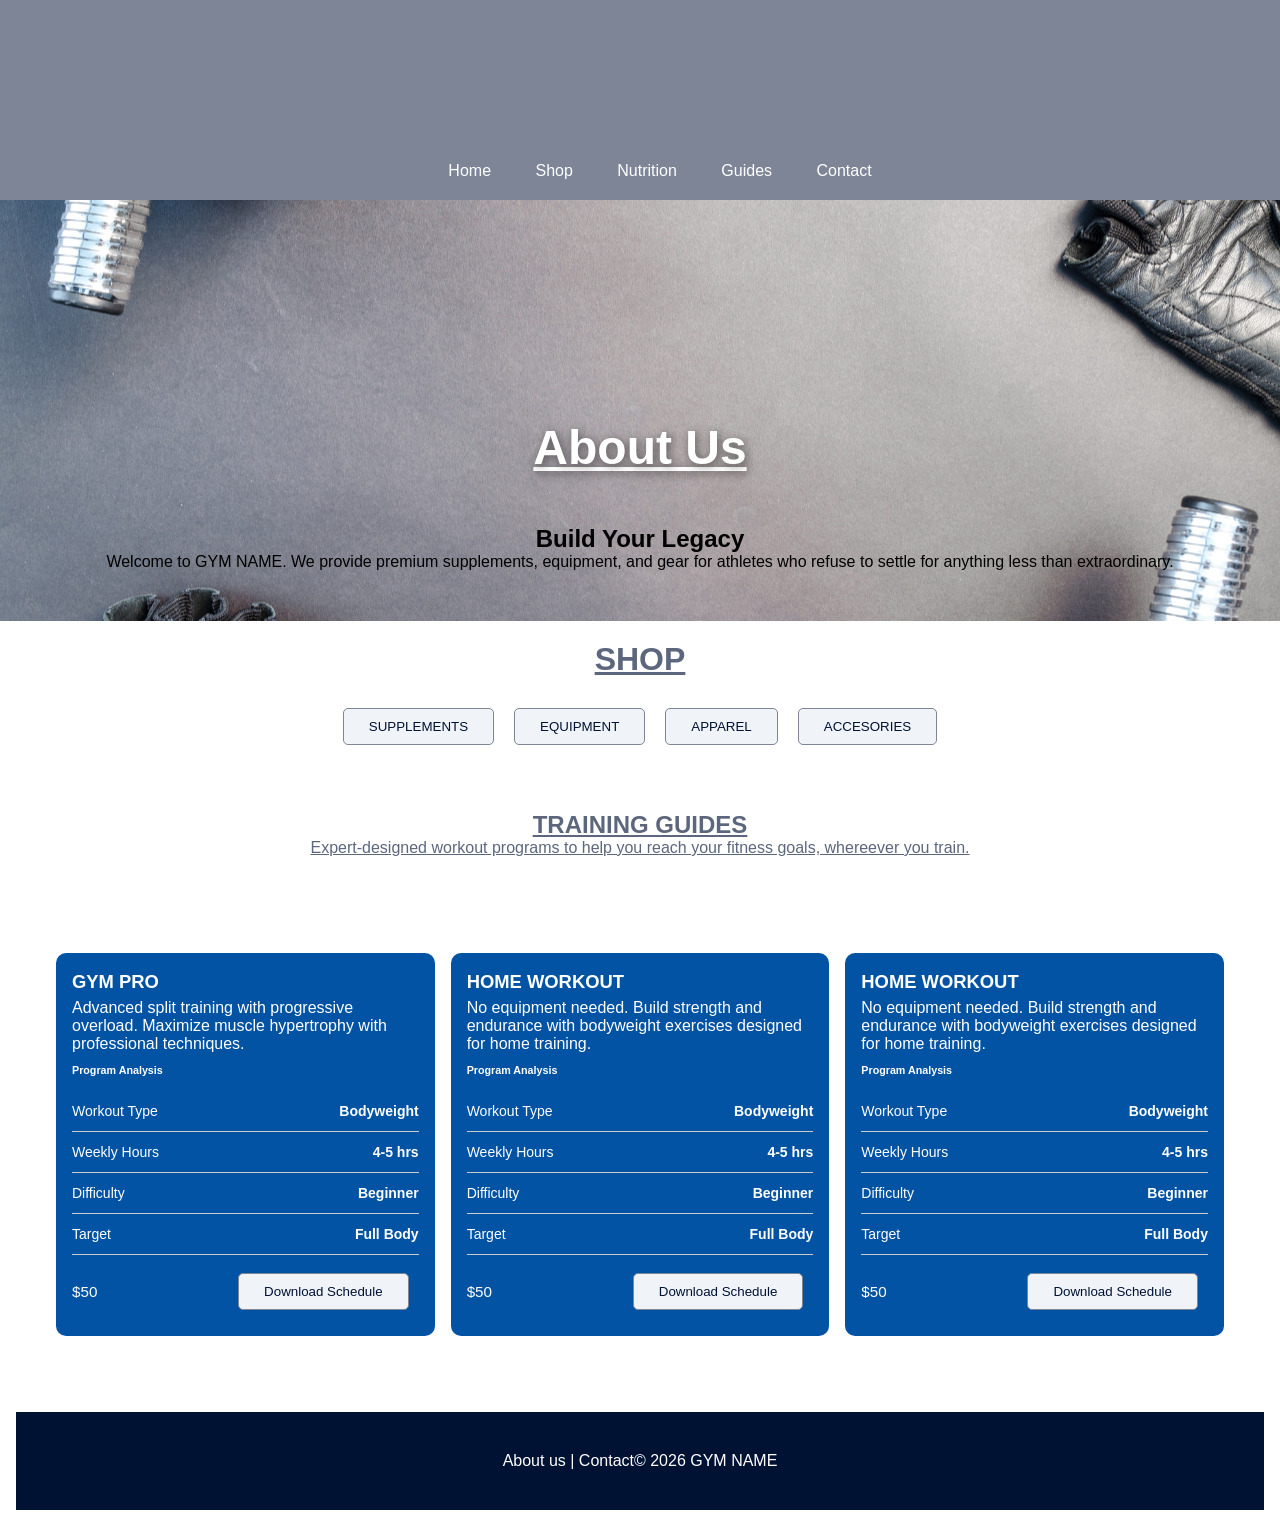
<file: index.html>
<!DOCTYPE html>
<html lang="en">
<head>
    <meta charset="UTF-8">
    <meta name="viewport" content="width=device-width, initial-scale=1.0">
    <title>GYM</title>
    <link rel="stylesheet" href="style.css">
    <link rel="stylesheet" href="supplements.css">
</head>
<body>
    <header class="main-header">
      <!-- <div class="logo">TEST</div> -->
      <nav class="nav-links">
        <a href="#">Home</a>
        <a href="#">Shop</a>
        <a href="Nutrition/nutrition.html">Nutrition</a>
        <a href="#">Guides</a>
        <a href="#">Contact</a>
         <!-- <span class="cart">
        🛒
      </span> -->
      </nav>
    </header>

<div class="about-content-wrapper">
        <h1 class="about-title">About Us</h1>
        
       
            <h2>Build Your Legacy</h2>
            <p>
                Welcome to GYM NAME. We provide premium supplements, equipment, 
                and gear for athletes who refuse to settle for anything less than extraordinary.
            </p>
        
    </div>

   <h1>SHOP</h1>
    <div class="categories">
    <button onclick=" GoToSupplements()">SUPPLEMENTS</button>
    <button onclick="GoToEquipments()">EQUIPMENT</button>
    <button onclick="GoToAppareal()">APPAREL</button>
    <button onclick="GoToAccessories()">ACCESORIES</button>
    </div>
    <main class="page">
      <div class="guides-txt">
        <h2>TRAINING GUIDES</h2>
        <P>Expert-designed workout programs to help you reach your fitness goals, whereever you train.</P>
      </div>
     <section class="masonry" aria-label="Masonry gallery">
          <article class="card">
            <figure class="card-figure">
            </figure>
            <div class="pad">
              <i class="fa-solid fa-dumbbell"></i>
              <h3 class="title">GYM PRO</h3>
              <p class="lede">
                Advanced split training with progressive overload. Maximize muscle hypertrophy with professional techniques.
              </p>
              <h6>Program Analysis</h6>
              <div class="program-plans">
                <div class="rows">
                  <span>Workout Type</span>
                  <span>Bodyweight</span>
                </div>

                <div class="rows">
                  <span>Weekly Hours</span>
                  <span>4-5 hrs</span>
                </div>

                <div class="rows">
                  <span>Difficulty</span>
                  <span>Beginner</span>
                </div>

                <div class="rows">
                  <span>Target</span>
                  <span>Full Body</span>
                </div>
              </div>
              <div class="meta"><span>$50</span><button class="download-button">Download Schedule</button></div>
            </div>
          </article>

          <article class="card">
            <figure class="card-figure">
            </figure>
            <div class="pad">
              <i class="fa-solid fa-house"></i>
              <h3 class="title">HOME WORKOUT</h3>
              <p class="lede">
                No equipment needed. Build strength and endurance with bodyweight exercises designed for home training.
              </p>
              <h6>Program Analysis</h6>
              <div class="program-plans">
                <div class="rows">
                  <span>Workout Type</span>
                  <span>Bodyweight</span>
                </div>

                <div class="rows">
                  <span>Weekly Hours</span>
                  <span>4-5 hrs</span>
                </div>

                <div class="rows">
                  <span>Difficulty</span>
                  <span>Beginner</span>
                </div>

                <div class="rows">
                  <span>Target</span>
                  <span>Full Body</span>
                </div>
              </div>
              <div class="meta"><span>$50</span><button class="download-button">Download Schedule</button></div>
            </div>
          </article>

          <article class="card">
            <figure class="card-figure">
            </figure>
            <div class="pad">
           <i class="fa-solid fa-person"></i>
              <h3 class="title">HOME WORKOUT</h3>
              <p class="lede">
                No equipment needed. Build strength and endurance with bodyweight exercises designed for home training.
              </p>
              <h6>Program Analysis</h6>
              <div class="program-plans">
                <div class="rows">
                  <span>Workout Type</span>
                  <span>Bodyweight</span>
                </div>

                <div class="rows">
                  <span>Weekly Hours</span>
                  <span>4-5 hrs</span>
                </div>

                <div class="rows">
                  <span>Difficulty</span>
                  <span>Beginner</span>
                </div>

                <div class="rows">
                  <span>Target</span>
                  <span>Full Body</span>
                </div>
              </div>
              <div class="meta"><span>$50</span><button class="download-button">Download Schedule</button></div>
            </div>
          </article>

          
          </section>

          <footer>
            <div class="main-footer">
            <p>About us | Contact</p>
            <p>&copy; 2026 GYM NAME</p>
        </div>
      </footer>
          </main>
          <script src="main.js"></script>
</body>
</html>
</file>
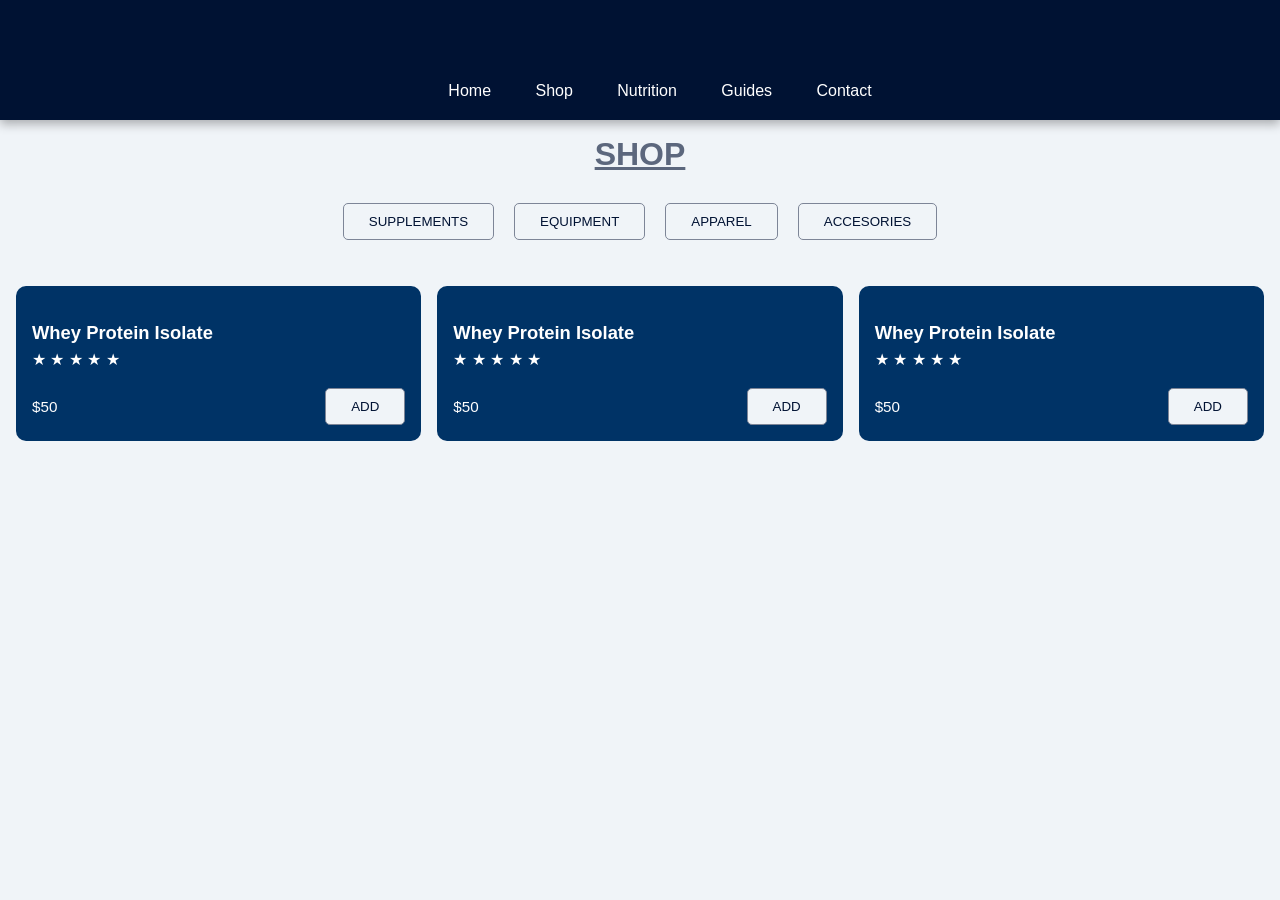
<file: Sign/index.html>
<!DOCTYPE html>
<html lang="en">
<head>
    <meta charset="UTF-8">
    <meta name="viewport" content="width=device-width, initial-scale=1.0">
    <title>GYM</title>
    <link rel="stylesheet" href="css/style.css">
</head>
<body>
    <header class="main-header">
      <!-- <div class="logo">TEST</div> -->
      <nav class="nav-links">
        <a href="#">Home</a>
        <a href="#">Shop</a>
        <a href="#">Nutrition</a>
        <a href="#">Guides</a>
        <a href="#">Contact</a>
      </nav>
    </header>
    <h1>SHOP</h1>
    <div class="categories">
    <button>SUPPLEMENTS</button>
    <button>EQUIPMENT</button>
    <button>APPAREL</button>
    <button>ACCESORIES</button>
    </div>
    <main class="page">
    <section class="masonry" aria-label="Masonry gallery">
          <!-- Repeatable card pattern:
           .card
             figure.card-figure
               img.thumb
               small.ribbon (optional)
             .pad (text)
      -->

          <!-- A1 -->
          <article class="card">
            <figure class="card-figure">
              <img>
            </figure>
            <div class="pad">
              <h3 class="title">Whey Protein Isolate</h3>
              <p class="lede">
                ★ ★ ★ ★ ★
              </p>
              <div class="meta"><span>$50</span><button class="add-button">ADD</button></div>
            </div>
          </article>

          <article class="card">
            <figure class="card-figure">
              <img>
            </figure>
            <div class="pad">
              <h3 class="title">Whey Protein Isolate</h3>
              <p class="lede">
                ★ ★ ★ ★ ★
              </p>
              <div class="meta"><span>$50</span><button class="add-button">ADD</button></div>
            </div>
          </article>

          <article class="card">
            <figure class="card-figure">
              <img>
            </figure>
            <div class="pad">
              <h3 class="title">Whey Protein Isolate</h3>
              <p class="lede">
                ★ ★ ★ ★ ★
              </p>
              <div class="meta"><span>$50</span><button class="add-button">ADD</button></div>
            </div>
          </article>
          </section>
          </main>
</body>
</html>
</file>
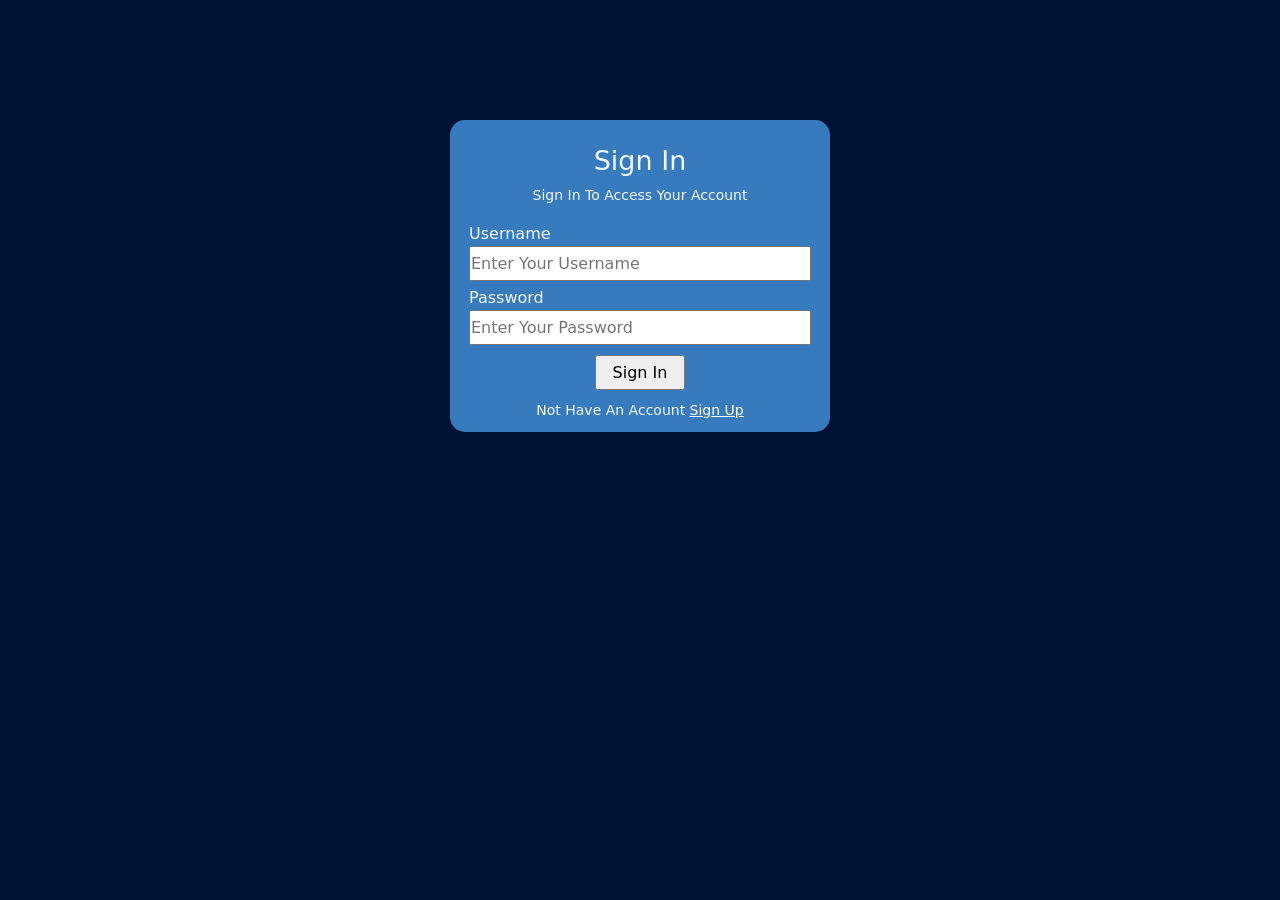
<file: Sign/login.html>
<!DOCTYPE html>
<html lang="en">
<head>
    <meta charset="UTF-8">
    <meta name="viewport" content="width=device-width, initial-scale=1.0">
    <title>Login Page</title>
    <link rel="stylesheet" href="css/css/bootstrap.min.css">
    <link rel="stylesheet" href="css/Login.css">
    <link rel="stylesheet" href="css/all.css">
</head>
<body>
    
  <div class="container-fluid">
       <div class="parent">
           <h2>Sign In</h2>
           <p>Sign In To Access Your Account</p>
           <div class="signup">
                <form>
                    <label>Username</label>
                    <input type="text" placeholder="Enter Your Username" id="username">
                    <label>Password</label>
                    <input type="password" placeholder="Enter Your Password" id="password">
                    <input type="submit" value="Sign In" id="sign-in">
                    <p> Not Have An Account <a class="sign" href="register.html">Sign Up</a></p>
                </form>
           </div>
       </div>
  </div>

    <script src="javaScript/js/bootstrap.min.js"></script>
    <script src="javaScript/login.js"></script>
</body>
</html>
</file>
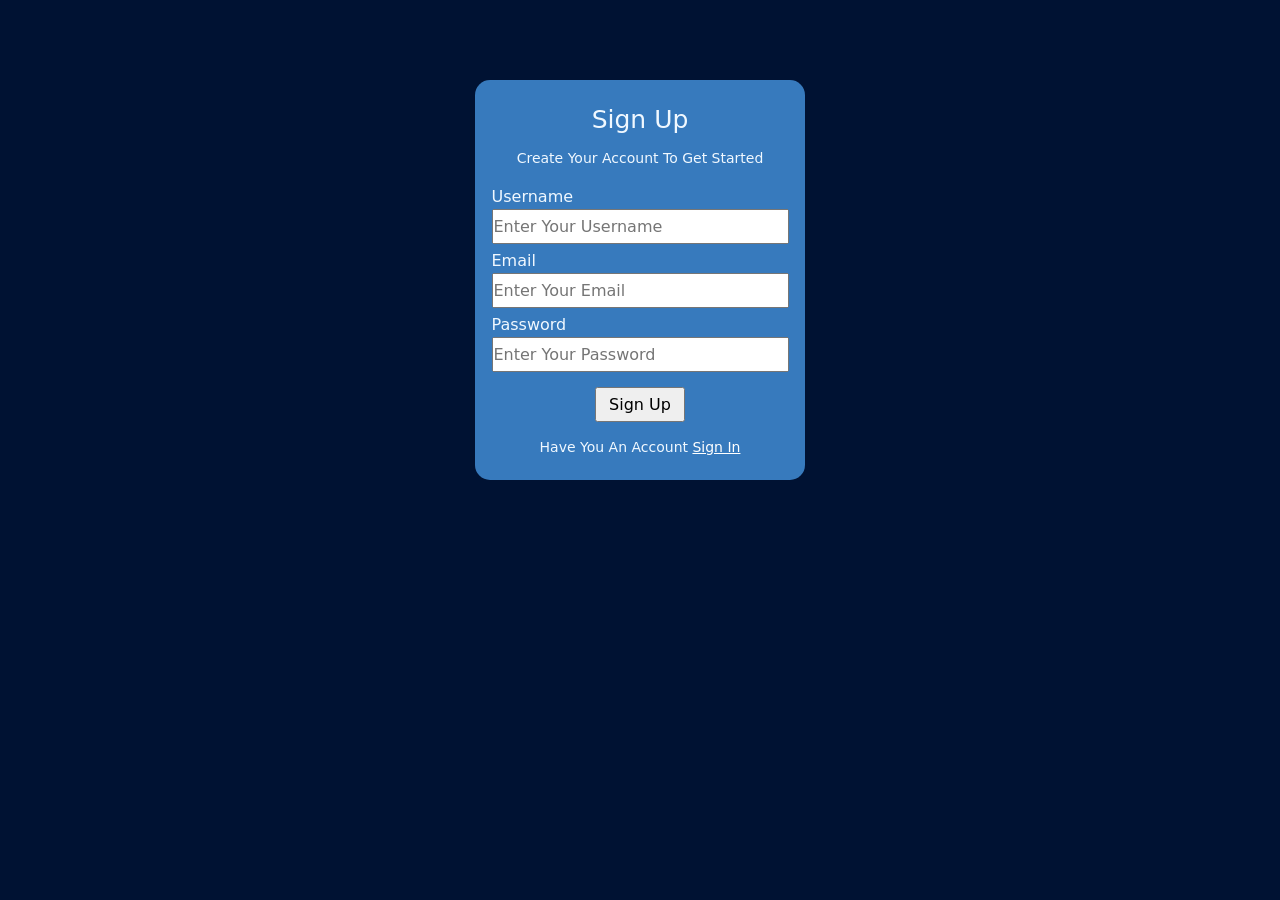
<file: Sign/register.html>
<!DOCTYPE html>
<html lang="en">
<head>
    <meta charset="UTF-8">
    <meta name="viewport" content="width=device-width, initial-scale=1.0">
    <title>Register Page</title>
    <link rel="stylesheet" href="css/css/bootstrap.min.css">
    <link rel="stylesheet" href="css/Register.css">
    <link rel="stylesheet" href="css/all.css">
</head>
<body>
    
  <div class="container-fluid">
       <div class="parent">
           <h2>Sign Up</h2>
           <p>Create Your Account To Get Started</p>
           <div class="signup">
                <form>
                    <label>Username</label>
                    <input type="text" placeholder="Enter Your Username" id="username">
                    <label>Email</label>
                    <input type="email" placeholder="Enter Your Email" id="email">
                    <label>Password</label>
                    <input type="password" placeholder="Enter Your Password" id="password">
                    <input type="submit" value="Sign Up" id="sign-up">
                   <p>Have You An Account <a class="sign" href="login.html">Sign In</a></p> 
                </form>
           </div>
       </div>
  </div>

    <script src="javaScript/js/bootstrap.min.js"></script>
    <script src="javaScript/register.js"></script>
</body>
</html>
</file>
<file: style.css>
*{
  margin: 0;
  padding: 0;
  box-sizing: border-box;
}
:root{
    --txt-color: #5C677D;
}
body{
    background: #FFFFFF;
    font-family: Arial, Helvetica, sans-serif;
    overflow: scroll;
    margin: 0;
}
.main-header
{
  display: flex;
  background-color: #7D8597;
  height: 200px;
  justify-content: center;
  align-items: flex-end;
  padding: 0 50px 20px 50px;
  box-shadow: 0 4px 10px rgba(0, 0, 0, 0.3);
  
}
.hero{
  height: 100vh;
  background-image: url(https://template.canva.com/EAE7rpHi2uc/1/0/1600w-sgLnnLb1ecc.jpg);
  background-size: cover;
  background-position: center;
  display: flex;
  justify-content: center;
  align-items: center;
  color: white;
  font-size: 50px;
}
.guides-txt{
  text-align: center;
  text-decoration: underline;
  padding: 20px;
  color: var(--txt-color);
}
footer {
    position: relative;
    left: 0;
    bottom: 0;
    width: 100%;
}
.main-footer{
  display: flex;
  background:#001233;
  color: white;
  justify-content: center;
  align-items: flex-end;
  padding: 40px 0;
}
.nav-links a{
  color: #FFFFFF;
  text-decoration: none;
  margin-left: 40px;
  font-weight: 500;
  transition: all 0.3s ease;
  padding-bottom: 5px;
}
.nav-links a:hover{
  color: #0466C8;
  text-shadow: 0 0 8px rgba(4, 102, 200, 0.6);
  border-bottom: 2px solid #0466C8;
}
h1{ 
  text-align: center;
  text-decoration: underline;
  margin: 20px;
  color: #5C677D;
}
.categories{
  display: flex;
  justify-content: center;
  align-items: center;
  gap: 20px;
  margin: 30px 0;
  flex-wrap: wrap;
}
.categories button{
    background-color: #F0F4F8;
    color: #001233;
    border: 1px solid #7D8597;
    padding: 10px 25px;
    border-radius: 5px;
    cursor: pointer;
    transition: all 0.3s ease;
}
.categories button:hover{
  background-color: #0466C8;
  color: white;
  box-shadow: 0 4px 12px rgba(4, 102, 200, 0.3);
  transform: translateY(-2px);
}

.download-button{
  background-color: #F0F4F8;
    color: #001233;
    border: 1px solid #7D8597;
    padding: 10px 25px;
    border-radius: 5px;
    cursor: pointer;
    transition: all 0.3s ease;
    margin: 10px;
}
.download-button:hover{
background-color: #0466C8;
  color: white;
  box-shadow: 0 4px 12px rgba(4, 102, 200, 0.3);
  transform: translateY(-2px);
}
.program-plans{
  margin-top: 15px;
}
.rows{
  display: flex;
  justify-content: space-between;
  padding: 12px 0;
  border-bottom: 1px solid #ccc;
  font-size: 14px;
}
.rows span:last-child{
  font-weight: bold;
}
.page {
  max-width: var(--maxw);
  margin: 0 auto;
  padding: 1rem;
  display: grid;
  grid-template-columns: var(--sidew) 1fr;
  gap: 1rem;
}
.masonry {
  /* Columns produce the "waterfall" effect */
  column-count: 3;
  column-gap: var(--gap);
  background: white;
  padding: 60px 40px;
}
.card {
  break-inside: avoid; /* key line for masonry cards */
  background: #0353A4;
  border: 1px solid var(--border);
  border-radius: 10px;
  box-shadow: var(--shadow);
  margin: 10px 0 var(--gap);
  overflow: hidden;
  transform: translateZ(0); /* improves rendering on some GPUs */
  transition: transform 0.25s ease, box-shadow 0.25s ease;
  color: #FFFFFF;
}
.card:hover {
  transform: translateY(-6px);
  box-shadow: 0 14px 28px rgba(0, 0, 0, 0.14);
}

/* Image styling: consistent crop + grayscale effect on idle */
.thumb {
  width: 100%;
  /* Use a gentle default height hint; allow natural height too */
  aspect-ratio: 16/10;
  object-fit: cover;
  filter: grayscale(0.35) contrast(1.05);
  transition: filter 0.35s ease, transform 0.45s ease;
}
.card:hover .thumb {
  filter: grayscale(0);
  transform: scale(1.04);
}
.pad {
  padding: 0.9rem 1rem 1rem;
}
.title {
  font-size: 1.15rem;
  color: var(--accent);
  margin: 0.15rem 0 0.4rem;
  line-height: 1.25;
}
.lede {
  margin: 0 0 0.65rem;
  color: var(--ink);
}
.meta {
  color: var(--muted);
  font-size: 0.95rem;
  border-top: 1px dashed var(--border);
  padding-top: 0.55rem;
  display: flex;
  justify-content: space-between;
  align-items: center;
  gap: 0.5rem;
}

/* Small caption ribbon that sits over the image’s bottom-left corner */
.ribbon {
  position: absolute;
  left: 0.75rem;
  bottom: 0.75rem;
  background: rgba(5, 150, 105, 0.92);
  color: var(--accent-ink);
  font-size: 0.82rem;
  padding: 0.25rem 0.5rem;
  border-radius: 8px;
  box-shadow: 0 6px 14px rgba(5, 150, 105, 0.35);
}
.card-figure {
  position: relative;
} /* to anchor the ribbon */

/* ---------- Focus styles for accessibility ---------- */
a:focus-visible {
  outline: 3px solid rgba(5, 150, 105, 0.35);
  outline-offset: 2px;
  border-radius: 10px;
}

.about-content-wrapper {
    width: 100%;
    background-image: url('Grey Simple Photo Quote Workout Gym Zoom Virtual Background.png');
    background-size: cover;
    background-position: center;
    background-repeat: no-repeat;
    padding-top: 200px;
    padding-bottom: 50px; 
    display: flex;
    flex-direction: column;
    align-items: center;
    text-align: center;
}

.about-title {
    font-size: 3rem;
    color: white; 
    text-shadow: 2px 2px 10px rgba(0,0,0,0.5);
    margin-bottom: 50px;
}

.about-text-box {
    background: white; 
    padding: 40px;
    border-radius: 10px; 
    max-width: 800px;
    box-shadow: 0 5px 15px rgba(0,0,0,0.1);
}

.about-text-box h2 {
    color: black;
    margin-bottom: 20px;
}

.about-text-box p {
    color: #555;
    line-height: 1.6;
}
</file>
<file: supplements.css>
/* Nutrition*/
* {
    box-sizing: border-box;
    margin: 0;
    padding: 0;
    font-family: sans-serif; 
}


body, html {
    width: 100%;
    overflow-x: hidden;
}

.nutrition-wrapper {
    background-color: #f4f7f6;
    width: 100%;
    min-height: 100vh;
    display: block;
}


.nutrition-header {
    text-align: center;
    padding: 60px 20px;
    background: transparent;
}

.nutrition-header h1 {
    font-size: 3.5rem;
    color: #10b981;
    margin-bottom: 10px;
    font-weight: 900;
}

.nutrition-header p {
    color: #6b7280;
    font-size: 1.2rem;
}


.filter-section-nutrition {
    position: sticky;
    top: 0;
    z-index: 1000;
    background-color: #f4f7f6; 
    padding: 20px 0;
    width: 100%;
    display: flex;
    justify-content: center;
    border-bottom: 1px solid rgba(0,0,0,0.05);
}

.filters-container-nutrition {
    display: flex;
    flex-wrap: wrap;
    gap: 10px;
    justify-content: center;
    max-width: 1200px;
}

.filter-btn {
    padding: 10px 20px;
    border-radius: 25px;
    border: 2px solid #10b981;
    background: white;
    color: #047857;
    cursor: pointer;
    font-weight: bold;
    transition: 0.3s;
}

.filter-btn.active {
    background: #10b981;
    color: white;
}

.content-area {
    max-width: 1200px; 
    margin: 0 auto;
    padding: 40px 20px;
}

.meals-grid {
    display: grid;
    grid-template-columns: repeat(auto-fill, minmax(300px, 1fr));
    gap: 30px;
}


.meal-card {
    background: white;
    border-radius: 15px;
    overflow: hidden;
    box-shadow: 0 4px 15px rgba(0,0,0,0.05);
    transition: 0.3s;
}

.meal-card img {
    width: 100%;
    height: 200px;
    object-fit: cover;
}

.meal-content {
    padding: 20px;
}

.meal-price {
    color: #10b981;
    font-weight: 800;
    font-size: 1.3rem;
}


.nutrition-grid {
    display: grid;
    grid-template-columns: repeat(4, 1fr);
    gap: 8px;
    margin: 15px 0;
}

.stat-box {
    padding: 8px 4px;
    border-radius: 8px;
    text-align: center;
    font-size: 0.75rem;
    font-weight: bold;
}

.calories { background: #fff7ed; color: #ea580c; }
.protein { background: #eff6ff; color: #2563eb; }
.carbs { background: #fefce8; color: #ca8a04; }
.fats { background: #fef2f2; color: #dc2626; }


.meal-controls {
    display: flex;
    align-items: center;
    gap: 10px;
    margin-top: 15px;
}

.quantity-selector {
    display: flex;
    align-items: center;
    background: #f3f4f6;
    border-radius: 25px;
    padding: 2px;
}

.qty-btn {
    width: 35px;
    height: 35px;
    border: none;
    background: transparent;
    cursor: pointer;
    font-size: 1.2rem;
    font-weight: bold;
}

.qty-number {
    width: 30px;
    text-align: center;
    font-weight: bold;
}

.add-btn {
    flex: 1;
    background: #10b981;
    color: white;
    border: none;
    padding: 12px;
    border-radius: 25px;
    font-weight: bold;
    cursor: pointer;
}


.toast {
    position: fixed;
    bottom: 30px;
    left: 50%;
    transform: translateX(-50%) translateY(100px);
    background: #059669;
    color: white;
    padding: 15px 30px;
    border-radius: 50px;
    transition: 0.4s;
    opacity: 0;
    z-index: 2000;
}

.toast.show {
    transform: translateX(-50%) translateY(0);
    opacity: 1;
}
</file>
<file: Sign/css/style.css>
*{
  margin: 0;
  padding: 0;
}
:root{
    --txt-color: #FFFFFF;
}
body{
    background: #F0F4F8;
    font-family: Arial, Helvetica, sans-serif;
}
.main-header
{
  display: flex;
  background-color: #001233;
  height: 100px;
  justify-content: center;
  align-items: flex-end;
  padding: 0 50px 20px 50px;
  box-shadow: 0 4px 10px rgba(0, 0, 0, 0.3);
}
.nav-links a{
  color: #FFFFFF;
  text-decoration: none;
  margin-left: 40px;
  font-weight: 500;
  transition: all 0.3s ease;
  padding-bottom: 5px;
}
.nav-links a:hover{
  color: #0466C8;
  text-shadow: 0 0 8px rgba(4, 102, 200, 0.6);
  border-bottom: 2px solid #0466C8;
}
h1{ 
  text-align: center;
  text-decoration: underline;
  margin: 16px;
  color: #5C677D;
}
.categories{
  display: flex;
  justify-content: center;
  align-items: center;
  gap: 20px;
  margin: 30px 0;
  flex-wrap: wrap;
}
.categories button{
    background-color: #F0F4F8;
    color: #001233;
    border: 1px solid #7D8597;
    padding: 10px 25px;
    border-radius: 5px;
    cursor: pointer;
    transition: all 0.3s ease;
}
.categories button:hover{
  background-color: #0466C8;
  color: white;
  box-shadow: 0 4px 12px rgba(4, 102, 200, 0.3);
  transform: translateY(-2px);
}
.add-button{
  background-color: #F0F4F8;
    color: #001233;
    border: 1px solid #7D8597;
    padding: 10px 25px;
    border-radius: 5px;
    cursor: pointer;
    transition: all 0.3s ease;
}
.page {
  max-width: var(--maxw);
  margin: 0 auto;
  padding: 1rem;
  display: grid;
  grid-template-columns: var(--sidew) 1fr;
  gap: 1rem;
}
.masonry {
  /* Columns produce the "waterfall" effect */
  column-count: 3;
  column-gap: var(--gap);
}
.card {
  break-inside: avoid; /* key line for masonry cards */
  background: #003366;
  border: 1px solid var(--border);
  border-radius: 10px;
  box-shadow: var(--shadow);
  margin: 10px 0 var(--gap);
  overflow: hidden;
  transform: translateZ(0); /* improves rendering on some GPUs */
  transition: transform 0.25s ease, box-shadow 0.25s ease;
  color: var(--txt-color);
}
.card:hover {
  transform: translateY(-6px);
  box-shadow: 0 14px 28px rgba(0, 0, 0, 0.14);
}

/* Image styling: consistent crop + grayscale effect on idle */
.thumb {
  width: 100%;
  /* Use a gentle default height hint; allow natural height too */
  aspect-ratio: 16/10;
  object-fit: cover;
  filter: grayscale(0.35) contrast(1.05);
  transition: filter 0.35s ease, transform 0.45s ease;
}
.card:hover .thumb {
  filter: grayscale(0);
  transform: scale(1.04);
}
.pad {
  padding: 0.9rem 1rem 1rem;
}
.title {
  font-size: 1.15rem;
  color: var(--accent);
  margin: 0.15rem 0 0.4rem;
  line-height: 1.25;
}
.lede {
  margin: 0 0 0.65rem;
  color: var(--ink);
}
.meta {
  color: var(--muted);
  font-size: 0.95rem;
  border-top: 1px dashed var(--border);
  padding-top: 0.55rem;
  display: flex;
  justify-content: space-between;
  align-items: center;
  gap: 0.5rem;
}

/* Small caption ribbon that sits over the image’s bottom-left corner */
.ribbon {
  position: absolute;
  left: 0.75rem;
  bottom: 0.75rem;
  background: rgba(5, 150, 105, 0.92);
  color: var(--accent-ink);
  font-size: 0.82rem;
  padding: 0.25rem 0.5rem;
  border-radius: 8px;
  box-shadow: 0 6px 14px rgba(5, 150, 105, 0.35);
}
.card-figure {
  position: relative;
} /* to anchor the ribbon */

/* ---------- Focus styles for accessibility ---------- */
a:focus-visible {
  outline: 3px solid rgba(5, 150, 105, 0.35);
  outline-offset: 2px;
  border-radius: 10px;
}
</file>
<file: Sign/css/Login.css>
*{
    margin: 0;
    padding: 0;
    box-sizing: border-box;
}
.container-fluid{
    height: 100vh;
     background-color: #001233;
    padding-top: 120px;
     /* background: linear-gradient(#4F6D7A ,#8ea9b4 ); */
}
.parent{
    width:380px ;
    height:312px ;
   background: #377abd;
    margin:auto;
    border-radius: 15px;
    padding-top:25px;
}
.container-fluid .parent h2{
    font-size: 27px;
    text-align: center;
    margin-bottom: 8px;
    color: aliceblue;
}
.container-fluid .parent p{
  font-size: 14px;
    text-align: center; 
    color: aliceblue;  
}
.signup form{
    width: 90%;
    margin: auto;
}
.signup form label{
    display: block;
    color: aliceblue;
}
.signup form input{
display: block;
width: 100%;
margin-bottom: 5px;
height: 35px;
outline: none;
}
#sign-in{
    width: 90px;
    margin: 10px auto;
}
.sign{
    color: white;
}
</file>
<file: Sign/css/Register.css>
*{
    margin: 0;
    padding: 0;
    box-sizing: border-box;
}
.container-fluid{
    height: 100vh;
    background-color: #001233;
    padding-top: 80px;
    /* background: linear-gradient(#4F6D7A ,#8ea9b4 ); */
}
.parent{
    width:330px ;
    height:400px ;
    background: #377abd;
    margin:auto;
    border-radius: 15px;
    padding-top:25px ;
}
.container-fluid .parent h2{
    font-size: 25px;
    text-align: center;
    margin-bottom: 13px;
    color: aliceblue;
}
.container-fluid .parent p{
  font-size: 14px;
    text-align: center; 
    color: aliceblue;  
}
.signup form{
    width: 90%;
    margin: auto;
}
.signup form label{
    display: block;
    color: aliceblue;
}
.signup form input{
display: block;
width: 100%;
margin-bottom: 5px;
height: 35px;
outline: none;
}
#sign-up{
    width: 90px;
    margin: 15px  auto;
}
.sign{
    color: white;
}
</file>
